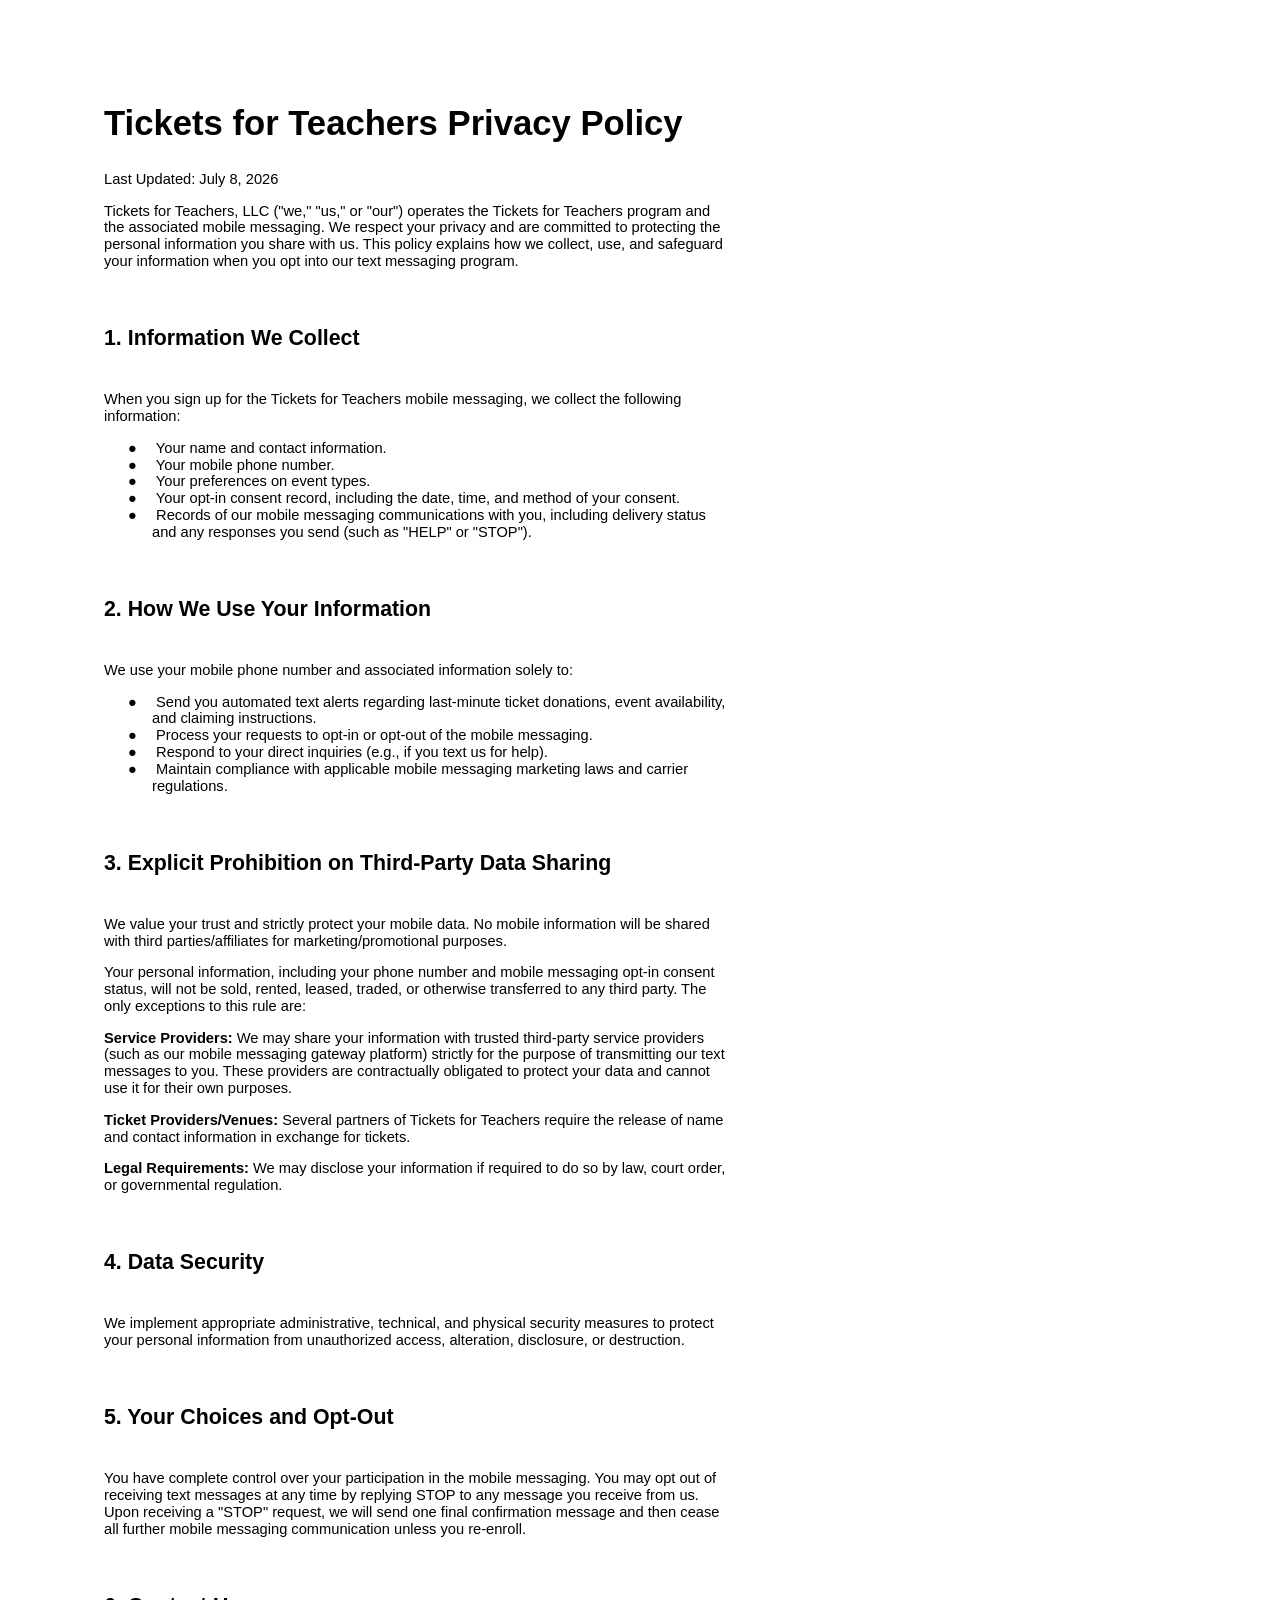
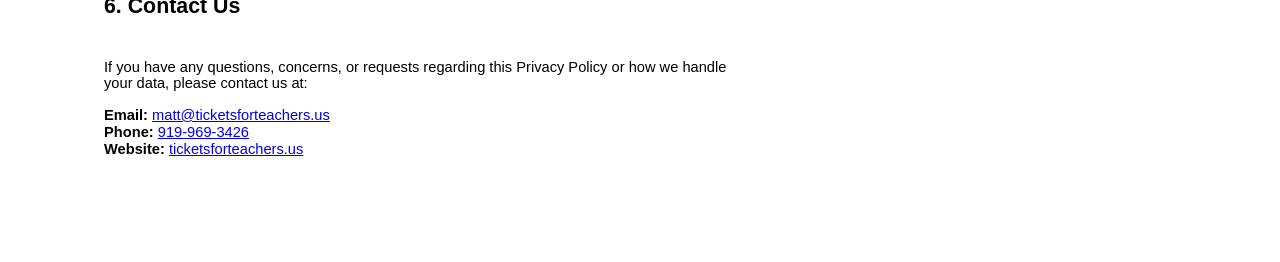
<file: site/PrivacyPolicy.html>
<html>
  <head>
    <meta http-equiv="Content-Type" content="text/html; charset=UTF-8" />
    <style type="text/css">
      ul.lst-kix_3qc45rknmh1y-6 {
        list-style-type: none;
      }
      ul.lst-kix_3qc45rknmh1y-5 {
        list-style-type: none;
      }
      ul.lst-kix_3qc45rknmh1y-4 {
        list-style-type: none;
      }
      .lst-kix_3qc45rknmh1y-8 > li:before {
        content: "\0025a0   ";
      }
      ul.lst-kix_3qc45rknmh1y-3 {
        list-style-type: none;
      }
      ul.lst-kix_3qc45rknmh1y-2 {
        list-style-type: none;
      }
      ul.lst-kix_3qc45rknmh1y-1 {
        list-style-type: none;
      }
      ul.lst-kix_3qc45rknmh1y-0 {
        list-style-type: none;
      }
      .lst-kix_3qc45rknmh1y-6 > li:before {
        content: "\0025cf   ";
      }
      .lst-kix_3qc45rknmh1y-7 > li:before {
        content: "\0025cb   ";
      }
      ul.lst-kix_3qc45rknmh1y-8 {
        list-style-type: none;
      }
      ul.lst-kix_3qc45rknmh1y-7 {
        list-style-type: none;
      }
      .lst-kix_2vbvcfok1vcq-5 > li:before {
        content: "\0025a0   ";
      }
      .lst-kix_2vbvcfok1vcq-6 > li:before {
        content: "\0025cf   ";
      }
      ul.lst-kix_2vbvcfok1vcq-8 {
        list-style-type: none;
      }
      .lst-kix_2vbvcfok1vcq-3 > li:before {
        content: "\0025cf   ";
      }
      .lst-kix_2vbvcfok1vcq-4 > li:before {
        content: "\0025cb   ";
      }
      .lst-kix_2vbvcfok1vcq-7 > li:before {
        content: "\0025cb   ";
      }
      ul.lst-kix_2vbvcfok1vcq-7 {
        list-style-type: none;
      }
      .lst-kix_2vbvcfok1vcq-8 > li:before {
        content: "\0025a0   ";
      }
      .lst-kix_2vbvcfok1vcq-1 > li:before {
        content: "\0025cb   ";
      }
      .lst-kix_2vbvcfok1vcq-2 > li:before {
        content: "\0025a0   ";
      }
      li.li-bullet-0:before {
        margin-left: -18pt;
        white-space: nowrap;
        display: inline-block;
        min-width: 18pt;
      }
      .lst-kix_3qc45rknmh1y-1 > li:before {
        content: "\0025cb   ";
      }
      .lst-kix_3qc45rknmh1y-0 > li:before {
        content: "\0025cf   ";
      }
      .lst-kix_3qc45rknmh1y-2 > li:before {
        content: "\0025a0   ";
      }
      .lst-kix_2vbvcfok1vcq-0 > li:before {
        content: "\0025cf   ";
      }
      ul.lst-kix_2vbvcfok1vcq-4 {
        list-style-type: none;
      }
      .lst-kix_3qc45rknmh1y-5 > li:before {
        content: "\0025a0   ";
      }
      ul.lst-kix_2vbvcfok1vcq-3 {
        list-style-type: none;
      }
      ul.lst-kix_2vbvcfok1vcq-6 {
        list-style-type: none;
      }
      .lst-kix_3qc45rknmh1y-4 > li:before {
        content: "\0025cb   ";
      }
      ul.lst-kix_2vbvcfok1vcq-5 {
        list-style-type: none;
      }
      ul.lst-kix_2vbvcfok1vcq-0 {
        list-style-type: none;
      }
      .lst-kix_3qc45rknmh1y-3 > li:before {
        content: "\0025cf   ";
      }
      ul.lst-kix_2vbvcfok1vcq-2 {
        list-style-type: none;
      }
      ul.lst-kix_2vbvcfok1vcq-1 {
        list-style-type: none;
      }
      ol {
        margin: 0;
        padding: 0;
      }
      table td,
      table th {
        padding: 0;
      }
      .c1 {
        margin-left: 36pt;
        padding-top: 0pt;
        padding-left: 0pt;
        padding-bottom: 0pt;
        line-height: 1.15;
        orphans: 2;
        widows: 2;
        text-align: left;
      }
      .c2 {
        padding-top: 0pt;
        padding-bottom: 0pt;
        line-height: 1.15;
        orphans: 2;
        widows: 2;
        text-align: left;
        height: 11pt;
      }
      .c0 {
        color: #000000;
        font-weight: 400;
        text-decoration: none;
        vertical-align: baseline;
        font-size: 11pt;
        font-family: "Arial";
        font-style: normal;
      }
      .c3 {
        padding-top: 0pt;
        padding-bottom: 0pt;
        line-height: 1.15;
        orphans: 2;
        widows: 2;
        text-align: left;
      }
      .c4 {
        padding-top: 0pt;
        padding-bottom: 0pt;
        line-height: 1;
        text-align: left;
      }
      .c5 {
        background-color: #ffffff;
        max-width: 468pt;
        padding: 72pt 72pt 72pt 72pt;
      }
      .c6 {
        border: 1px solid black;
        margin: 5px;
      }
      .c7 {
        padding: 0;
        margin: 0;
      }
      .title {
        padding-top: 0pt;
        color: #000000;
        font-size: 26pt;
        padding-bottom: 3pt;
        font-family: "Arial";
        line-height: 1.15;
        page-break-after: avoid;
        orphans: 2;
        widows: 2;
        text-align: left;
      }
      .subtitle {
        padding-top: 0pt;
        color: #666666;
        font-size: 15pt;
        padding-bottom: 16pt;
        font-family: "Arial";
        line-height: 1.15;
        page-break-after: avoid;
        orphans: 2;
        widows: 2;
        text-align: left;
      }
      li {
        color: #000000;
        font-size: 11pt;
        font-family: "Arial";
      }
      p {
        margin: 0;
        color: #000000;
        font-size: 11pt;
        font-family: "Arial";
      }
      h1 {
        padding-top: 20pt;
        color: #000000;
        font-size: 20pt;
        padding-bottom: 6pt;
        font-family: "Arial";
        line-height: 1.15;
        page-break-after: avoid;
        orphans: 2;
        widows: 2;
        text-align: left;
      }
      h2 {
        padding-top: 18pt;
        color: #000000;
        font-size: 16pt;
        padding-bottom: 6pt;
        font-family: "Arial";
        line-height: 1.15;
        page-break-after: avoid;
        orphans: 2;
        widows: 2;
        text-align: left;
      }
      h3 {
        padding-top: 16pt;
        color: #434343;
        font-size: 14pt;
        padding-bottom: 4pt;
        font-family: "Arial";
        line-height: 1.15;
        page-break-after: avoid;
        orphans: 2;
        widows: 2;
        text-align: left;
      }
      h4 {
        padding-top: 14pt;
        color: #666666;
        font-size: 12pt;
        padding-bottom: 4pt;
        font-family: "Arial";
        line-height: 1.15;
        page-break-after: avoid;
        orphans: 2;
        widows: 2;
        text-align: left;
      }
      h5 {
        padding-top: 12pt;
        color: #666666;
        font-size: 11pt;
        padding-bottom: 4pt;
        font-family: "Arial";
        line-height: 1.15;
        page-break-after: avoid;
        orphans: 2;
        widows: 2;
        text-align: left;
      }
      h6 {
        padding-top: 12pt;
        color: #666666;
        font-size: 11pt;
        padding-bottom: 4pt;
        font-family: "Arial";
        line-height: 1.15;
        page-break-after: avoid;
        font-style: italic;
        orphans: 2;
        widows: 2;
        text-align: left;
      }
    </style>
  </head>
  <body class="c5 doc-content">
    <h1 class="title">
      <span>Tickets for Teachers Privacy Policy</span>
    </h1>
    <p class="c3"><span class="c0">Last Updated: July 8, 2026</span></p>
    <p class="c2"><span class="c0"></span></p>
    <p class="c3">
      <span class="c0"
        >Tickets for Teachers, LLC ("we," "us," or "our") operates the Tickets
        for Teachers program and the associated mobile messaging. We respect
        your privacy and are committed to protecting the personal information
        you share with us. This policy explains how we collect, use, and
        safeguard your information when you opt into our text messaging
        program.</span
      >
    </p>
    <p class="c2"><span class="c0"></span></p>
    <h2><span>1. Information We Collect</span></h2>
    <p class="c2"><span class="c0"></span></p>
    <p class="c3">
      <span class="c0"
        >When you sign up for the Tickets for Teachers mobile messaging, we
        collect the following information:</span
      >
    </p>
    <p class="c2"><span class="c0"></span></p>
    <ul class="c7 lst-kix_2vbvcfok1vcq-0 start">
      <li class="c1 li-bullet-0">
        <span class="c0">Your name and contact information.</span>
      </li>
      <li class="c1 li-bullet-0">
        <span class="c0">Your mobile phone number.</span>
      </li>
      <li class="c1 li-bullet-0">
        <span class="c0">Your preferences on event types.</span>
      </li>
      <li class="c1 li-bullet-0">
        <span class="c0"
          >Your opt-in consent record, including the date, time, and method of
          your consent.</span
        >
      </li>
      <li class="c1 li-bullet-0">
        <span class="c0"
          >Records of our mobile messaging communications with you, including
          delivery status and any responses you send (such as "HELP" or
          "STOP").</span
        >
      </li>
    </ul>
    <p class="c2"><span class="c0"></span></p>
    <h2><span>2. How We Use Your Information</span></h2>
    <p class="c2"><span class="c0"></span></p>
    <p class="c3">
      <span class="c0"
        >We use your mobile phone number and associated information solely
        to:</span
      >
    </p>
    <p class="c2"><span class="c0"></span></p>
    <ul class="c7 lst-kix_3qc45rknmh1y-0 start">
      <li class="c1 li-bullet-0">
        <span class="c0"
          >Send you automated text alerts regarding last-minute ticket
          donations, event availability, and claiming instructions.</span
        >
      </li>
      <li class="c1 li-bullet-0">
        <span class="c0"
          >Process your requests to opt-in or opt-out of the mobile
          messaging.</span
        >
      </li>
      <li class="c1 li-bullet-0">
        <span class="c0"
          >Respond to your direct inquiries (e.g., if you text us for
          help).</span
        >
      </li>
      <li class="c1 li-bullet-0">
        <span class="c0"
          >Maintain compliance with applicable mobile messaging marketing laws
          and carrier regulations.</span
        >
      </li>
    </ul>
    <p class="c2"><span class="c0"></span></p>
    <h2><span>3. Explicit Prohibition on Third-Party Data Sharing</span></h2>
    <p class="c2"><span class="c0"></span></p>
    <p class="c3">
      <span class="c0"
        >We value your trust and strictly protect your mobile data. No mobile
        information will be shared with third parties/affiliates for
        marketing/promotional purposes.</span
      >
    </p>
    <p class="c2"><span class="c0"></span></p>
    <p class="c3">
      <span class="c0"
        >Your personal information, including your phone number and mobile
        messaging opt-in consent status, will not be sold, rented, leased,
        traded, or otherwise transferred to any third party. The only exceptions
        to this rule are:</span
      >
    </p>
    <p class="c2"><span class="c0"></span></p>
    <p class="c3">
      <span class="c0"
        ><strong>Service Providers:</strong> We may share your information with trusted
        third-party service providers (such as our mobile messaging gateway
        platform) strictly for the purpose of transmitting our text messages to
        you. These providers are contractually obligated to protect your data
        and cannot use it for their own purposes.</span
      >
    </p>
    <p class="c2"><span class="c0"></span></p>
    <p class="c3">
      <span class="c0"
        ><strong>Ticket Providers/Venues:</strong> Several partners of Tickets for Teachers
        require the release of name and contact information in exchange for
        tickets.</span
      >
    </p>
    <p class="c2"><span class="c0"></span></p>
    <p class="c3">
      <span class="c0"
        ><strong>Legal Requirements:</strong> We may disclose your information if required to do
        so by law, court order, or governmental regulation.</span
      >
    </p>
    <p class="c2"><span class="c0"></span></p>
    <h2><span>4. Data Security</span></h2>
    <p class="c2"><span class="c0"></span></p>
    <p class="c3">
      <span class="c0"
        >We implement appropriate administrative, technical, and physical
        security measures to protect your personal information from unauthorized
        access, alteration, disclosure, or destruction.</span
      >
    </p>
    <p class="c2"><span class="c0"></span></p>
    <h2><span>5. Your Choices and Opt-Out</span></h2>
    <p class="c2"><span class="c0"></span></p>
    <p class="c3">
      <span class="c0"
        >You have complete control over your participation in the mobile
        messaging. You may opt out of receiving text messages at any time by
        replying STOP to any message you receive from us. Upon receiving a
        "STOP" request, we will send one final confirmation message and then
        cease all further mobile messaging communication unless you
        re-enroll.</span
      >
    </p>
    <p class="c2"><span class="c0"></span></p>
    <h2><span>6. Contact Us</span></h2>
    <p class="c2"><span class="c0"></span></p>
    <p class="c3">
      <span class="c0"
        >If you have any questions, concerns, or requests regarding this Privacy
        Policy or how we handle your data, please contact us at:</span
      >
    </p>
    <p class="c2"><span class="c0"></span></p>
    <p class="c3"><span class="c0"><strong>Email:</strong> <a href="mailto:matt@ticketsforteachers.us">matt@ticketsforteachers.us</a></span></p>
    <p class="c3"><span class="c0"><strong>Phone:</strong> <a href="tel:+19199693426">919-969-3426</a></span></p>
    <p class="c3"><span class="c0"><strong>Website:</strong> <a href="https://ticketsforteachers.us">ticketsforteachers.us</a></span></p>
  </body>
</html>
</file>
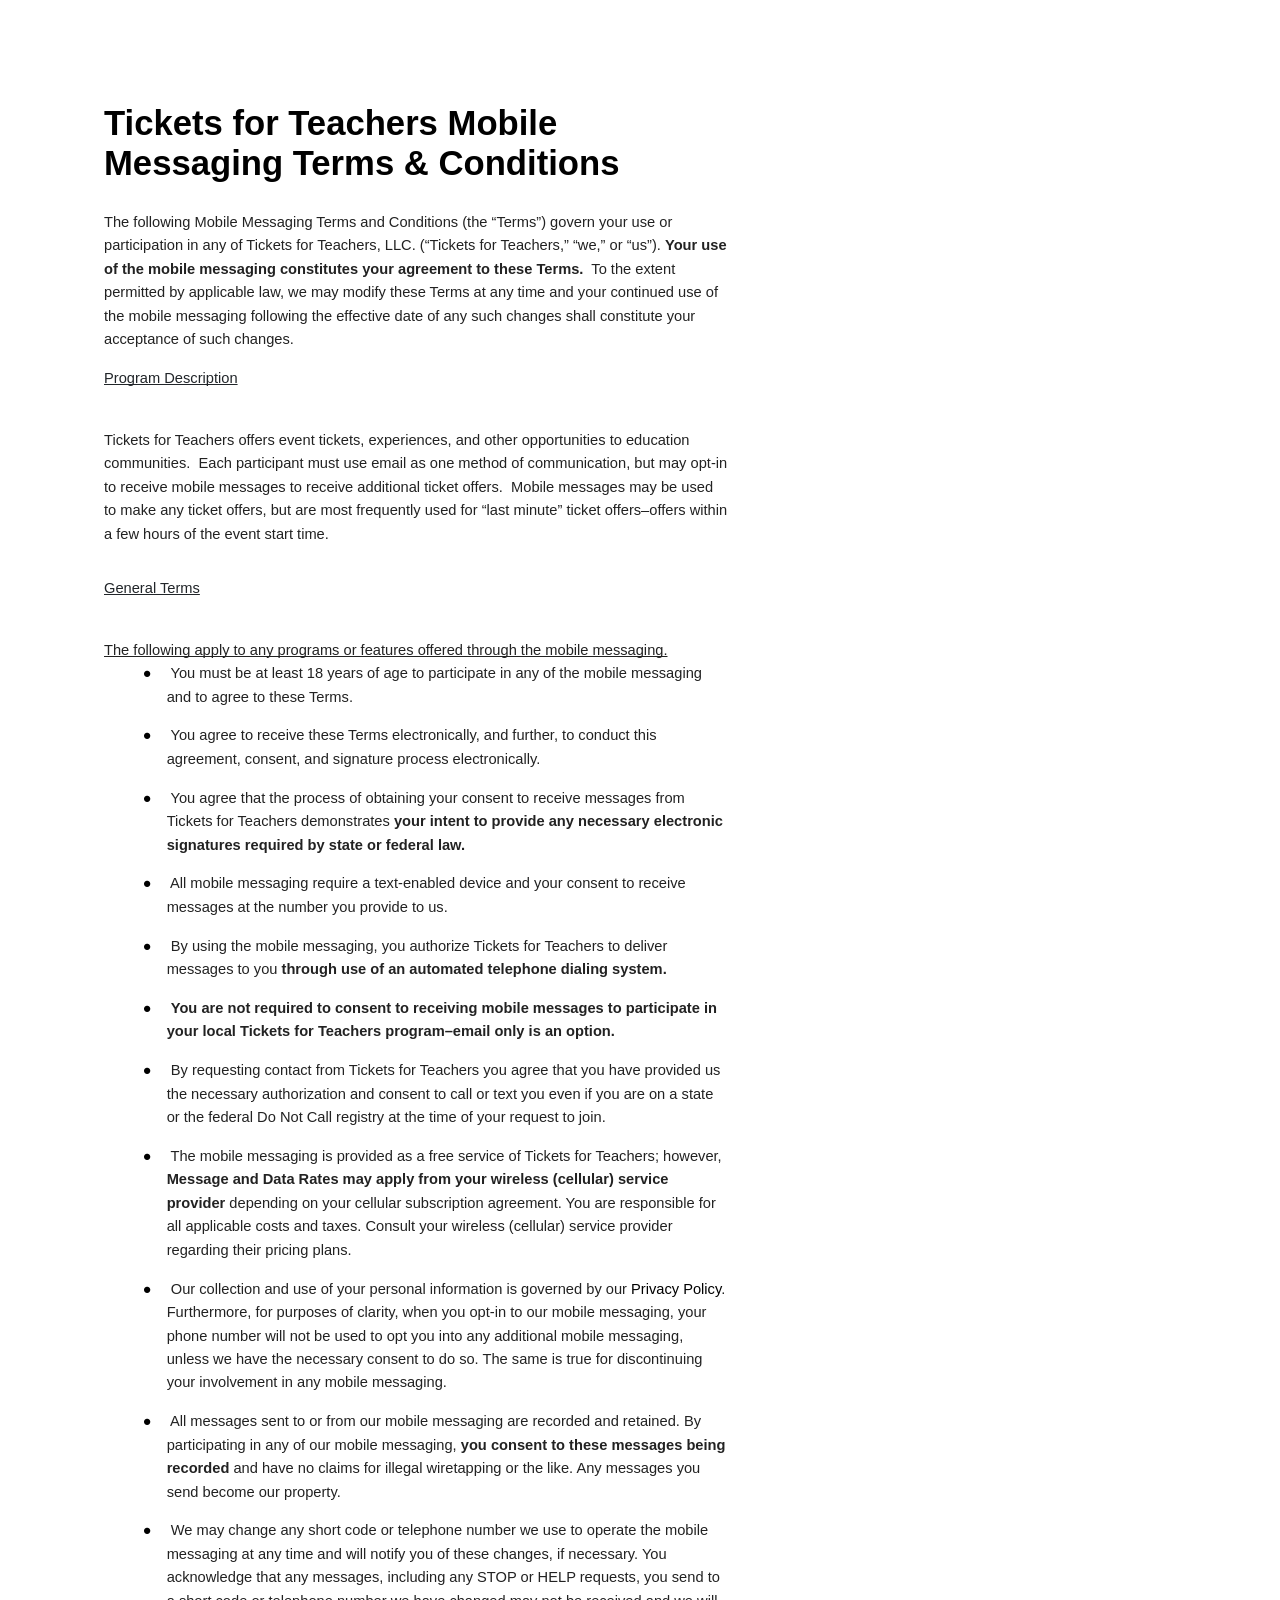
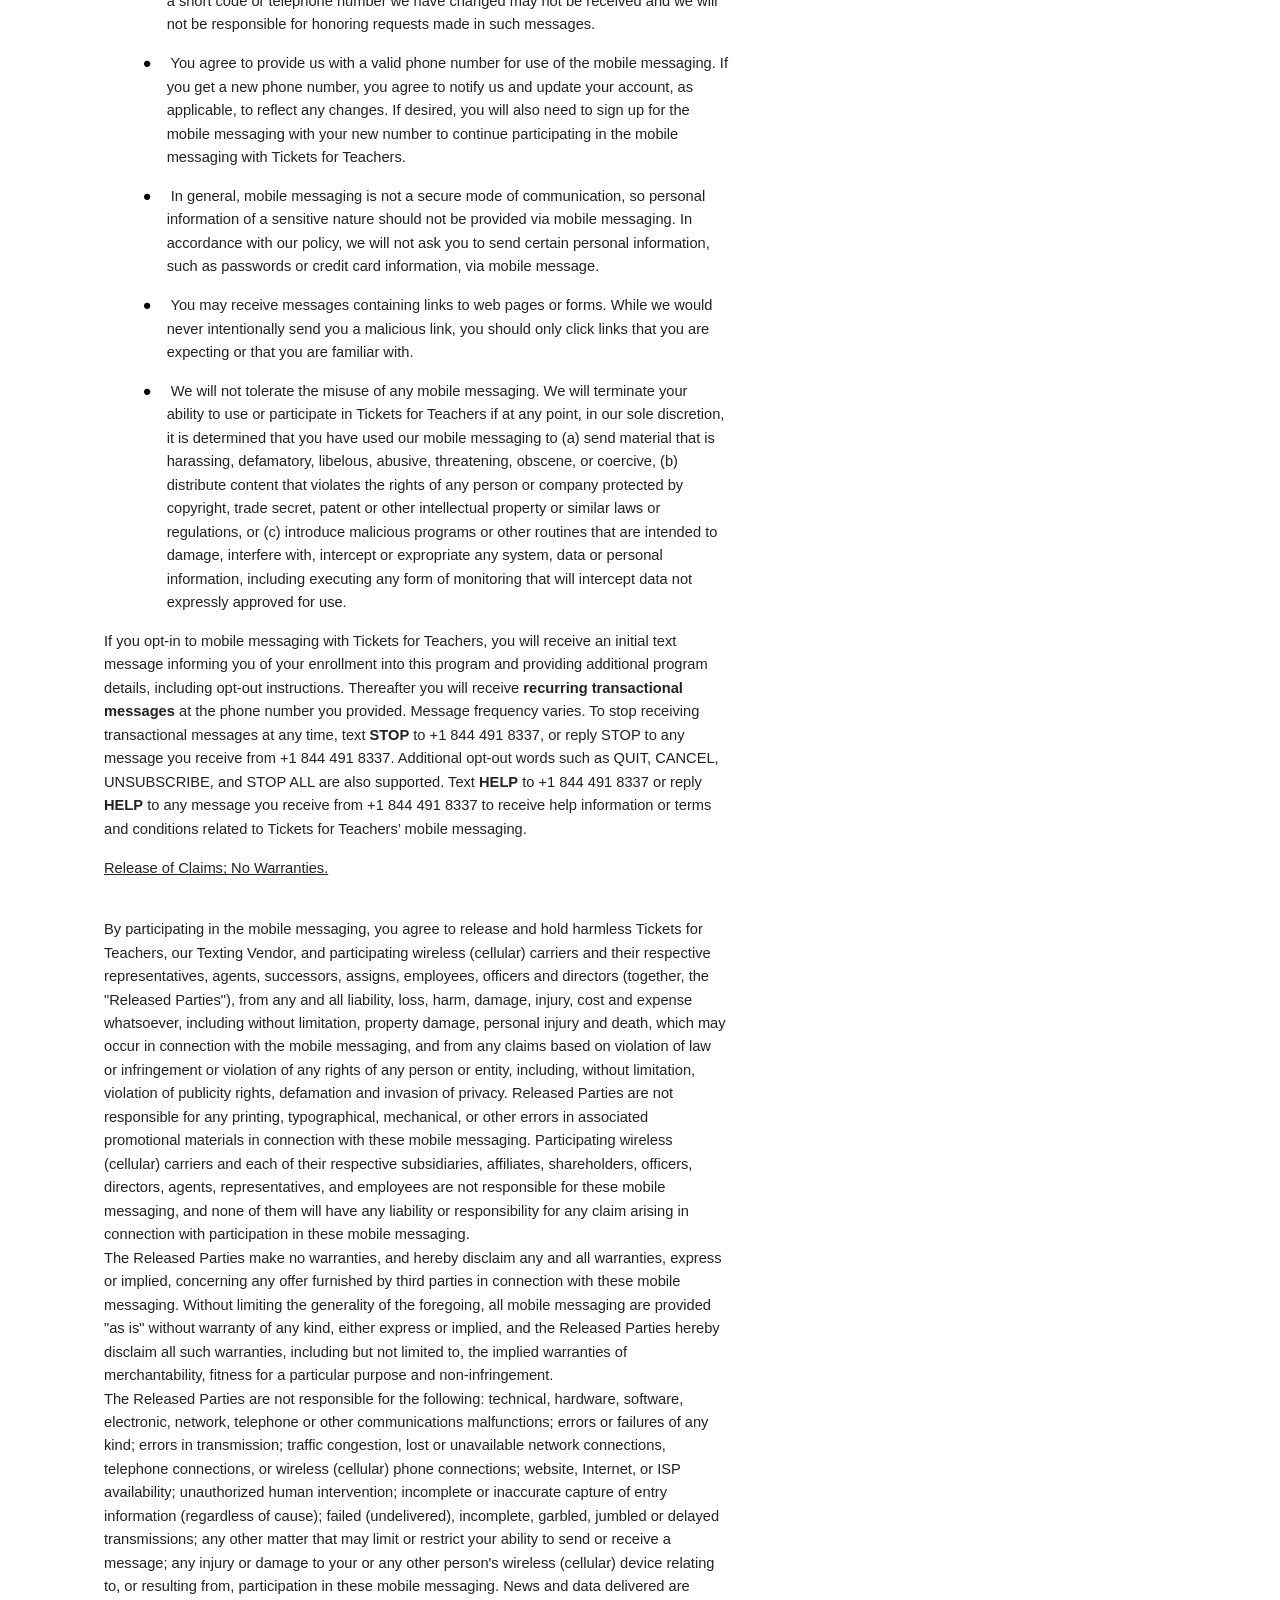
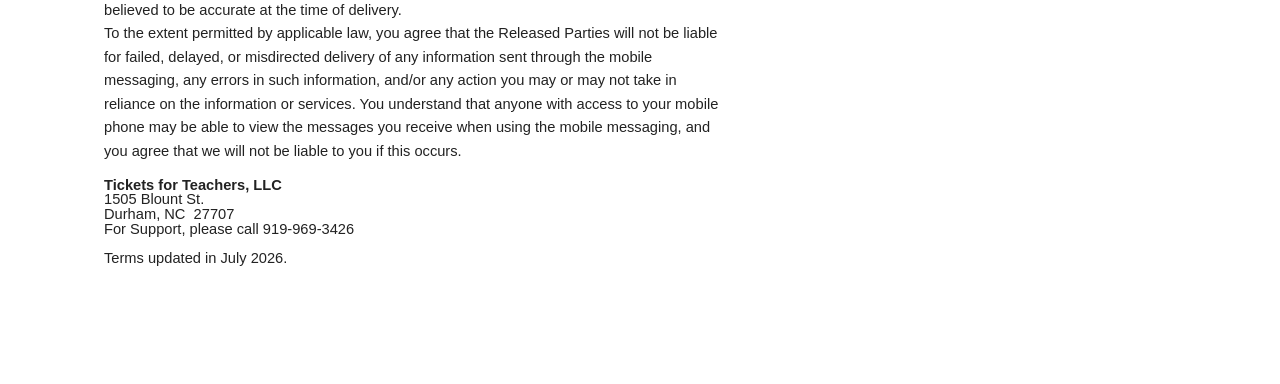
<file: site/TermsAndConditions.html>
<html>
  <head>
    <meta http-equiv="Content-Type" content="text/html; charset=UTF-8" />
    <style type="text/css">
      ul.lst-kix_b1kbty9a8oqd-8 {
        list-style-type: none;
      }
      ul.lst-kix_b1kbty9a8oqd-7 {
        list-style-type: none;
      }
      ul.lst-kix_b1kbty9a8oqd-6 {
        list-style-type: none;
      }
      ul.lst-kix_b1kbty9a8oqd-5 {
        list-style-type: none;
      }
      ul.lst-kix_b1kbty9a8oqd-4 {
        list-style-type: none;
      }
      .lst-kix_chv252g7fcfm-0 > li:before {
        content: "\0025cf   ";
      }
      .lst-kix_b1kbty9a8oqd-2 > li:before {
        content: "\0025a0   ";
      }
      .lst-kix_b1kbty9a8oqd-1 > li:before {
        content: "\0025cb   ";
      }
      .lst-kix_chv252g7fcfm-1 > li:before {
        content: "\0025cb   ";
      }
      .lst-kix_chv252g7fcfm-3 > li:before {
        content: "\0025cf   ";
      }
      .lst-kix_chv252g7fcfm-4 > li:before {
        content: "\0025cb   ";
      }
      .lst-kix_b1kbty9a8oqd-0 > li:before {
        content: "\0025cf   ";
      }
      .lst-kix_chv252g7fcfm-2 > li:before {
        content: "\0025a0   ";
      }
      .lst-kix_chv252g7fcfm-7 > li:before {
        content: "\0025cb   ";
      }
      .lst-kix_chv252g7fcfm-8 > li:before {
        content: "\0025a0   ";
      }
      .lst-kix_chv252g7fcfm-5 > li:before {
        content: "\0025a0   ";
      }
      .lst-kix_chv252g7fcfm-6 > li:before {
        content: "\0025cf   ";
      }
      li.li-bullet-0:before {
        margin-left: -18pt;
        white-space: nowrap;
        display: inline-block;
        min-width: 18pt;
      }
      .lst-kix_b1kbty9a8oqd-3 > li:before {
        content: "\0025cf   ";
      }
      ul.lst-kix_chv252g7fcfm-0 {
        list-style-type: none;
      }
      .lst-kix_b1kbty9a8oqd-4 > li:before {
        content: "\0025cb   ";
      }
      ul.lst-kix_chv252g7fcfm-1 {
        list-style-type: none;
      }
      ul.lst-kix_chv252g7fcfm-2 {
        list-style-type: none;
      }
      .lst-kix_b1kbty9a8oqd-5 > li:before {
        content: "\0025a0   ";
      }
      ul.lst-kix_chv252g7fcfm-3 {
        list-style-type: none;
      }
      ul.lst-kix_chv252g7fcfm-4 {
        list-style-type: none;
      }
      ul.lst-kix_chv252g7fcfm-5 {
        list-style-type: none;
      }
      ul.lst-kix_chv252g7fcfm-6 {
        list-style-type: none;
      }
      ul.lst-kix_b1kbty9a8oqd-3 {
        list-style-type: none;
      }
      .lst-kix_b1kbty9a8oqd-7 > li:before {
        content: "\0025cb   ";
      }
      ul.lst-kix_chv252g7fcfm-7 {
        list-style-type: none;
      }
      ul.lst-kix_b1kbty9a8oqd-2 {
        list-style-type: none;
      }
      ul.lst-kix_chv252g7fcfm-8 {
        list-style-type: none;
      }
      ul.lst-kix_b1kbty9a8oqd-1 {
        list-style-type: none;
      }
      .lst-kix_b1kbty9a8oqd-6 > li:before {
        content: "\0025cf   ";
      }
      .lst-kix_b1kbty9a8oqd-8 > li:before {
        content: "\0025a0   ";
      }
      ul.lst-kix_b1kbty9a8oqd-0 {
        list-style-type: none;
      }
      ol {
        margin: 0;
        padding: 0;
      }
      table td,
      table th {
        padding: 0;
      }
      .c11 {
        border-right-style: solid;
        padding-top: 0pt;
        border-top-width: 0pt;
        border-right-width: 0pt;
        padding-left: 0pt;
        padding-bottom: 0pt;
        line-height: 1.6;
        border-left-width: 0pt;
        border-top-style: solid;
        background-color: #ffffff;
        border-left-style: solid;
        border-bottom-width: 0pt;
        border-bottom-style: solid;
        orphans: 2;
        widows: 2;
        text-align: left;
        padding-right: 0pt;
        height: 11pt;
      }
      .c13 {
        border-right-style: solid;
        padding-top: 0pt;
        border-top-width: 0pt;
        border-right-width: 0pt;
        padding-left: 0pt;
        padding-bottom: 0pt;
        line-height: 1.6;
        border-left-width: 0pt;
        border-top-style: solid;
        background-color: #ffffff;
        border-left-style: solid;
        border-bottom-width: 0pt;
        border-bottom-style: solid;
        orphans: 2;
        widows: 2;
        text-align: left;
        padding-right: 0pt;
      }
      .c5 {
        border-right-style: solid;
        padding-top: 0pt;
        border-top-width: 0pt;
        border-right-width: 0pt;
        padding-left: 0pt;
        padding-bottom: 17pt;
        line-height: 1.3;
        border-left-width: 0pt;
        border-top-style: solid;
        background-color: #ffffff;
        border-left-style: solid;
        border-bottom-width: 0pt;
        border-bottom-style: solid;
        orphans: 2;
        widows: 2;
        text-align: left;
        padding-right: 0pt;
      }
      .c9 {
        border-right-style: solid;
        padding-top: 0pt;
        border-top-width: 0pt;
        border-right-width: 0pt;
        padding-left: 0pt;
        padding-bottom: 0pt;
        line-height: 1;
        border-left-width: 0pt;
        border-top-style: solid;
        background-color: #ffffff;
        border-left-style: solid;
        border-bottom-width: 0pt;
        border-bottom-style: solid;
        orphans: 2;
        widows: 2;
        text-align: left;
        padding-right: 0pt;
      }
      .c1 {
        border-right-style: solid;
        padding-top: 0pt;
        border-top-width: 0pt;
        border-right-width: 0pt;
        padding-left: 0pt;
        padding-bottom: 11.5pt;
        line-height: 1.6;
        border-top-style: solid;
        background-color: #ffffff;
        margin-left: 47pt;
        border-bottom-width: 0pt;
        border-bottom-style: solid;
        orphans: 2;
        widows: 2;
        text-align: left;
        padding-right: 0pt;
      }
      .c14 {
        border-right-style: solid;
        padding-top: 0pt;
        border-top-width: 0pt;
        border-right-width: 0pt;
        padding-bottom: 11.5pt;
        line-height: 1.6;
        border-top-style: solid;
        background-color: #ffffff;
        border-bottom-width: 0pt;
        border-bottom-style: solid;
        orphans: 2;
        widows: 2;
        text-align: left;
        padding-right: 0pt;
      }
      .c2 {
        -webkit-text-decoration-skip: none;
        color: #212529;
        font-weight: 400;
        text-decoration: underline;
        vertical-align: baseline;
        text-decoration-skip-ink: none;
        font-size: 11pt;
        font-family: "Arial";
        font-style: normal;
      }
      .c17 {
        -webkit-text-decoration-skip: none;
        font-weight: 400;
        text-decoration: underline;
        vertical-align: baseline;
        text-decoration-skip-ink: none;
        font-size: 11pt;
        font-family: "Arial";
        font-style: normal;
      }
      .c0 {
        color: #222222;
        font-weight: 400;
        text-decoration: none;
        vertical-align: baseline;
        font-size: 11pt;
        font-family: "Arial";
        font-style: normal;
      }
      .c8 {
        text-decoration: none;
        vertical-align: baseline;
        font-size: 11pt;
        font-family: "Arial";
        font-style: normal;
      }
      .c16 {
        padding-top: 0pt;
        padding-bottom: 0pt;
        line-height: 1;
        text-align: left;
      }
      .c6 {
        background-color: #ffffff;
        max-width: 468pt;
        padding: 72pt 72pt 72pt 72pt;
      }
      .c18 {
        border: 1px solid black;
        margin: 5px;
      }
      .c4 {
        padding: 0;
        margin: 0;
      }
      .c10 {
        color: #000000;
        font-weight: 400;
      }
      .c12 {
        color: inherit;
        text-decoration: inherit;
      }
      .c15 {
        height: 11pt;
      }
      .c3 {
        color: #222222;
      }
      .c7 {
        font-weight: 700;
      }
      .title {
        padding-top: 0pt;
        color: #000000;
        font-size: 26pt;
        padding-bottom: 3pt;
        font-family: "Arial";
        line-height: 1.15;
        page-break-after: avoid;
        orphans: 2;
        widows: 2;
        text-align: left;
      }
      .subtitle {
        padding-top: 0pt;
        color: #666666;
        font-size: 15pt;
        padding-bottom: 16pt;
        font-family: "Arial";
        line-height: 1.15;
        page-break-after: avoid;
        orphans: 2;
        widows: 2;
        text-align: left;
      }
      li {
        color: #000000;
        font-size: 11pt;
        font-family: "Arial";
      }
      p {
        margin: 0;
        color: #000000;
        font-size: 11pt;
        font-family: "Arial";
      }
      h1 {
        padding-top: 20pt;
        color: #000000;
        font-size: 20pt;
        padding-bottom: 6pt;
        font-family: "Arial";
        line-height: 1.15;
        page-break-after: avoid;
        orphans: 2;
        widows: 2;
        text-align: left;
      }
      h2 {
        padding-top: 18pt;
        color: #000000;
        font-size: 16pt;
        padding-bottom: 6pt;
        font-family: "Arial";
        line-height: 1.15;
        page-break-after: avoid;
        orphans: 2;
        widows: 2;
        text-align: left;
      }
      h3 {
        padding-top: 16pt;
        color: #434343;
        font-size: 14pt;
        padding-bottom: 4pt;
        font-family: "Arial";
        line-height: 1.15;
        page-break-after: avoid;
        orphans: 2;
        widows: 2;
        text-align: left;
      }
      h4 {
        padding-top: 14pt;
        color: #666666;
        font-size: 12pt;
        padding-bottom: 4pt;
        font-family: "Arial";
        line-height: 1.15;
        page-break-after: avoid;
        orphans: 2;
        widows: 2;
        text-align: left;
      }
      h5 {
        padding-top: 12pt;
        color: #666666;
        font-size: 11pt;
        padding-bottom: 4pt;
        font-family: "Arial";
        line-height: 1.15;
        page-break-after: avoid;
        orphans: 2;
        widows: 2;
        text-align: left;
      }
      h6 {
        padding-top: 12pt;
        color: #666666;
        font-size: 11pt;
        padding-bottom: 4pt;
        font-family: "Arial";
        line-height: 1.15;
        page-break-after: avoid;
        font-style: italic;
        orphans: 2;
        widows: 2;
        text-align: left;
      }
    </style>
  </head>
  <body class="c6 doc-content">
    <h1 class="title">
      <span>Tickets for Teachers Mobile Messaging Terms &amp; Conditions</span>
    </h1>
    <p class="c13">
      <span class="c3">The following Mobile Messaging Terms</span
      ><span class="c3"
        >&nbsp;and Conditions (the “Terms”) govern your use or participation in
        any of Tickets for Teachers, LLC. (“Tickets for Teachers,” “we,” or
        “us”). </span
      ><span class="c3 c7"
        >Your use of the mobile messaging constitutes your agreement to these
        Terms.</span
      ><span class="c0"
        >&nbsp; To the extent permitted by applicable law, we may modify these
        Terms at any time and your continued use of the mobile messaging
        following the effective date of any such changes shall constitute your
        acceptance of such changes.</span
      >
    </p>
    <h2 class="c5" id="h.ygpi48rufzy4">
      <span class="c2">Program Description</span>
    </h2>
    <p class="c14">
      <span class="c3"
        >Tickets for Teachers offers event tickets, experiences, and other
        opportunities to education communities. &nbsp;Each participant must use
        email as one method of communication, but may opt-in to receive mobile
        messages to receive additional ticket offers. &nbsp;Mobile messages may
        be used to make any ticket offers, but are most frequently used for
        “last minute” ticket offers–offers within a few hours of the event start
        time.</span
      >
    </p>
    <h2 class="c5" id="h.at06x9enn454">
      <span class="c2">General Terms</span>
    </h2>
    <p class="c13">
      <span class="c3 c17"
        >The following apply to any programs or features offered through the
        mobile messaging.</span
      >
    </p>
    <ul class="c4 lst-kix_b1kbty9a8oqd-0 start">
      <li class="c1 li-bullet-0">
        <span class="c0"
          >You must be at least 18 years of age to participate in any of the
          mobile messaging and to agree to these Terms.</span
        >
      </li>
      <li class="c1 li-bullet-0">
        <span class="c0"
          >You agree to receive these Terms electronically, and further, to
          conduct this agreement, consent, and signature process
          electronically.</span
        >
      </li>
      <li class="c1 li-bullet-0">
        <span class="c3"
          >You agree that the process of obtaining your consent to receive
          messages from Tickets for Teachers demonstrates </span
        ><span class="c8 c3 c7"
          >your intent to provide any necessary electronic signatures required
          by state or federal law.</span
        >
      </li>
      <li class="c1 li-bullet-0">
        <span class="c0"
          >All mobile messaging require a text-enabled device and your consent
          to receive messages at the number you provide to us.</span
        >
      </li>
      <li class="c1 li-bullet-0">
        <span class="c3"
          >By using the mobile messaging, you authorize Tickets for Teachers to
          deliver messages to you </span
        ><span class="c3 c7 c8"
          >through use of an automated telephone dialing system.</span
        >
      </li>
      <li class="c1 li-bullet-0">
        <span class="c8 c3 c7"
          >You are not required to consent to receiving mobile messages to
          participate in your local Tickets for Teachers program–email only is
          an option.</span
        >
      </li>
      <li class="c1 li-bullet-0">
        <span class="c0"
          >By requesting contact from Tickets for Teachers you agree that you
          have provided us the necessary authorization and consent to call or
          text you even if you are on a state or the federal Do Not Call
          registry at the time of your request to join.</span
        >
      </li>
      <li class="c1 li-bullet-0">
        <span class="c3"
          >The mobile messaging is provided as a free service of Tickets for
          Teachers; however, </span
        ><span class="c3 c7"
          >Message and Data Rates may apply from your wireless (cellular)
          service provider</span
        ><span class="c0"
          >&nbsp;depending on your cellular subscription agreement. You are
          responsible for all applicable costs and taxes. Consult your wireless
          (cellular) service provider regarding their pricing plans.</span
        >
      </li>
      <li class="c1 li-bullet-0">
        <span class="c3"
          >Our collection and use of your personal information is governed by
          our </span
        ><span
          ><a class="c12" href="/PrivacyPolicy.html">Privacy Policy</a></span
        ><span class="c0"
          >. Furthermore, for purposes of clarity, when you opt-in to our mobile
          messaging, your phone number will not be used to opt you into any
          additional mobile messaging, unless we have the necessary consent to
          do so. The same is true for discontinuing your involvement in any
          mobile messaging.</span
        >
      </li>
      <li class="c1 li-bullet-0">
        <span class="c3"
          >All messages sent to or from our mobile messaging are recorded and
          retained. By participating in any of our mobile messaging, </span
        ><span class="c3 c7">you consent to these messages being recorded</span
        ><span class="c0"
          >&nbsp;and have no claims for illegal wiretapping or the like. Any
          messages you send become our property.</span
        >
      </li>
      <li class="c1 li-bullet-0">
        <span class="c0"
          >We may change any short code or telephone number we use to operate
          the mobile messaging at any time and will notify you of these changes,
          if necessary. You acknowledge that any messages, including any STOP or
          HELP requests, you send to a short code or telephone number we have
          changed may not be received and we will not be responsible for
          honoring requests made in such messages.</span
        >
      </li>
      <li class="c1 li-bullet-0">
        <span class="c0"
          >You agree to provide us with a valid phone number for use of the
          mobile messaging. If you get a new phone number, you agree to notify
          us and update your account, as applicable, to reflect any changes. If
          desired, you will also need to sign up for the mobile messaging with
          your new number to continue participating in the mobile messaging with
          Tickets for Teachers.</span
        >
      </li>
      <li class="c1 li-bullet-0">
        <span class="c0"
          >In general, mobile messaging is not a secure mode of communication,
          so personal information of a sensitive nature should not be provided
          via mobile messaging. In accordance with our policy, we will not ask
          you to send certain personal information, such as passwords or credit
          card information, via mobile message.</span
        >
      </li>
      <li class="c1 li-bullet-0">
        <span class="c0"
          >You may receive messages containing links to web pages or forms.
          While we would never intentionally send you a malicious link, you
          should only click links that you are expecting or that you are
          familiar with.</span
        >
      </li>
      <li class="c1 li-bullet-0">
        <span class="c0"
          >We will not tolerate the misuse of any mobile messaging. We will
          terminate your ability to use or participate in Tickets for Teachers
          if at any point, in our sole discretion, it is determined that you
          have used our mobile messaging to (a) send material that is harassing,
          defamatory, libelous, abusive, threatening, obscene, or coercive, (b)
          distribute content that violates the rights of any person or company
          protected by copyright, trade secret, patent or other intellectual
          property or similar laws or regulations, or (c) introduce malicious
          programs or other routines that are intended to damage, interfere
          with, intercept or expropriate any system, data or personal
          information, including executing any form of monitoring that will
          intercept data not expressly approved for use.</span
        >
      </li>
    </ul>
    <p class="c13">
      <span class="c3"
        >If you opt-in to mobile messaging with Tickets for Teachers, you will
        receive an initial text message informing you of your enrollment into
        this program and providing additional program details, including opt-out
        instructions. Thereafter you will receive </span
      ><span class="c3 c7">recurring transactional messages</span
      ><span class="c3"
        >&nbsp;at the phone number you provided. Message frequency varies. To
        stop receiving transactional messages at any time, text </span
      ><span class="c3 c7">STOP</span
      ><span class="c3"
        >&nbsp;to +1 844 491 8337, or reply STOP to any message you receive from
        +1 844 491 8337. Additional opt-out words such as QUIT, CANCEL,
        UNSUBSCRIBE, and STOP ALL are also supported. Text </span
      ><span class="c3 c7">HELP</span
      ><span class="c3">&nbsp;to +1 844 491 8337 or reply </span
      ><span class="c3 c7">HELP</span
      ><span class="c0"
        >&nbsp;to any message you receive from +1 844 491 8337 to receive help
        information or terms and conditions related to Tickets for Teachers’
        mobile messaging.</span
      >
    </p>
    <h2 class="c5" id="h.ygmyrvv8nqdl">
      <span class="c2">Release of Claims; No Warranties.</span>
    </h2>
    <p class="c13">
      <span class="c0"
        >By participating in the mobile messaging, you agree to release and hold
        harmless Tickets for Teachers, our Texting Vendor, and participating
        wireless (cellular) carriers and their respective representatives,
        agents, successors, assigns, employees, officers and directors
        (together, the "Released Parties"), from any and all liability, loss,
        harm, damage, injury, cost and expense whatsoever, including without
        limitation, property damage, personal injury and death, which may occur
        in connection with the mobile messaging, and from any claims based on
        violation of law or infringement or violation of any rights of any
        person or entity, including, without limitation, violation of publicity
        rights, defamation and invasion of privacy. Released Parties are not
        responsible for any printing, typographical, mechanical, or other errors
        in associated promotional materials in connection with these mobile
        messaging. Participating wireless (cellular) carriers and each of their
        respective subsidiaries, affiliates, shareholders, officers, directors,
        agents, representatives, and employees are not responsible for these
        mobile messaging, and none of them will have any liability or
        responsibility for any claim arising in connection with participation in
        these mobile messaging.</span
      >
    </p>
    <p class="c13">
      <span class="c0"
        >The Released Parties make no warranties, and hereby disclaim any and
        all warranties, express or implied, concerning any offer furnished by
        third parties in connection with these mobile messaging. Without
        limiting the generality of the foregoing, all mobile messaging are
        provided "as is" without warranty of any kind, either express or
        implied, and the Released Parties hereby disclaim all such warranties,
        including but not limited to, the implied warranties of merchantability,
        fitness for a particular purpose and non-infringement.</span
      >
    </p>
    <p class="c13">
      <span class="c0"
        >The Released Parties are not responsible for the following: technical,
        hardware, software, electronic, network, telephone or other
        communications malfunctions; errors or failures of any kind; errors in
        transmission; traffic congestion, lost or unavailable network
        connections, telephone connections, or wireless (cellular) phone
        connections; website, Internet, or ISP availability; unauthorized human
        intervention; incomplete or inaccurate capture of entry information
        (regardless of cause); failed (undelivered), incomplete, garbled,
        jumbled or delayed transmissions; any other matter that may limit or
        restrict your ability to send or receive a message; any injury or damage
        to your or any other person's wireless (cellular) device relating to, or
        resulting from, participation in these mobile messaging. News and data
        delivered are believed to be accurate at the time of delivery.</span
      >
    </p>
    <p class="c13">
      <span class="c0"
        >To the extent permitted by applicable law, you agree that the Released
        Parties will not be liable for failed, delayed, or misdirected delivery
        of any information sent through the mobile messaging, any errors in such
        information, and/or any action you may or may not take in reliance on
        the information or services. You understand that anyone with access to
        your mobile phone may be able to view the messages you receive when
        using the mobile messaging, and you agree that we will not be liable to
        you if this occurs.</span
      >
    </p>
    <p class="c9 c15"><span class="c0"></span></p>
    <p class="c9"><span class="c8 c3 c7">Tickets for Teachers, LLC</span></p>
    <p class="c9"><span class="c3">1505 Blount St.</span></p>
    <p class="c9"><span class="c0">Durham, NC &nbsp;27707</span></p>
    <p class="c9">
      <span class="c0">For Support, please call 919-969-3426</span>
    </p>
    <p class="c9"><span class="c0">&nbsp;</span></p>
    <p class="c9"><span class="c0">Terms updated in July 2026.</span></p>
    <p class="c11"><span class="c8 c10"></span></p>
  </body>
</html>
</file>
